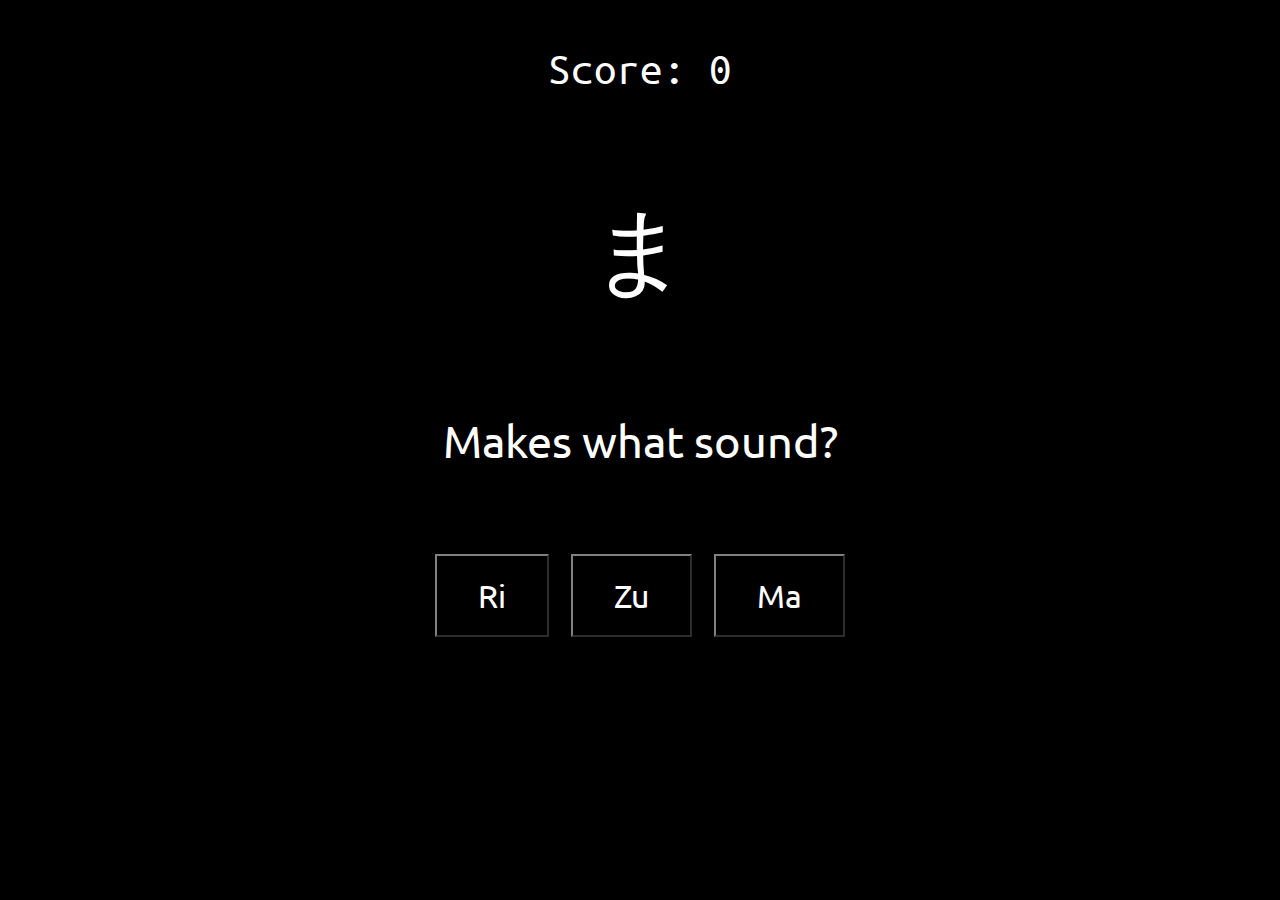
<file: learn/hiragana.html>
<!DOCTYPE html>
<meta charset="UTF-8">
<html>
    <head>
        <title>Hiragana Game</title>
        <link rel="icon" type="image/gif" href="../favicon.png">
        <style>
            @font-face { font-family: ubuntu-th; src: url('../fonts/Ubuntu-Th.ttf'); }
            @font-face { font-family: ubuntu-r; src: url('../fonts/Ubuntu-R.ttf'); }
            @font-face { font-family: ubuntu-mono; src: url('../fonts/UbuntuMono-R.ttf'); }
            .display {
                font-family: ubuntu-r;
                text-align: center;
                font-size: 7.5vw;
            }
            .hotbar {
                font-family: ubuntu-r;
                text-align: center;
                font-size: 7.5vw;
            }
            .buttonA {
                border-color: Grey;
                background-color: Black;
                color: White;
                padding: 1.5vw 3.2vw;
                font-family: ubuntu-r;
                font-size: 2.5vw;
            }
            .buttonB {
                border-color: Grey;
                background-color: Black;
                color: White;
                padding: 1.5vw 3.2vw;
                font-family: ubuntu-r;
                font-size: 2.5vw;
            }
            .buttonC {
                border-color: Grey;
                background-color: Black;
                color: White;
                padding: 1.5vw 3.2vw;
                font-family: ubuntu-r;
                font-size: 2.5vw;
            }
            .response {
                font-family: ubuntu-r;
                text-align: center;
                font-size: 3.5vw;
            }
            .sound {
                font-family: ubuntu-r;
                text-align: center;
                font-size: 3.5vw;
            }
            .score {
                font-family: ubuntu-mono;
                text-align: center;
                font-size: 3.5vw;
            }
            body {
                background-color: Black;
                color: White;
            }
        </style>
    </head>
    <body onload="UpdateDisplay()">
        <div class="display">
            <p id="score" class="score">Score: 0</p>
            <p id="symbol" class="symbol">?</p>
            <p class="sound">Makes what sound?</p>
        <div class="hotbar">
            <input
                id="buttonA"
                class="buttonA"
                type="button"
                value="Toggle"
                onclick="UniversalOnClick(0)"
            />
            <input
                id="buttonB"
                class="buttonB"
                type="button"
                value="Toggle"
                onclick="UniversalOnClick(1)"
            />
            <input
                id="buttonC"
                class="buttonC"
                type="button"
                value="Toggle"
                onclick="UniversalOnClick(2)"
            />
        </div>
        <div class="feedback">
            <p id="response" class="response"></p>
        </div>
        <script>
            var letters = [
                "あ","い","う","え","お","か","が","き","ぎ","く","ぐ","け","げ",
                "こ","ご","さ","ざ","し","じ","す","ず","せ","ぜ","そ","ぞ","た",
                "だ","ち","ぢ","つ","づ","て","で","と","ど","な","に","ぬ","ね",
                "の","は","ば","ぱ","ひ","び","ぴ","ふ","ぶ","ぷ","へ","べ","ぺ",
                "ほ","ぼ","ぽ","ま","み","む","め","も","や","ゆ","よ","ら","り",
                "る","れ","ろ","わ","ゐ","ゑ","を","ん","ゔ"
            ];
            var sounds = [
                "A","I","U","E","O","Ka","Ga","Ki","Gi","Ku","Gu","Ke","Ge",
                "Ko","Go","Sa","Za","Si","Zi","Su","Zu","Se","Ze","So","Zo","Ta",
                "Da","Ti","Di","Tu","Du","Te","De","To","Do","Na","Ni","Nu","Ne",
                "No","Ha","Ba","Pa","Hi","Bi","Pi","Hu","Bu","Pu","He","Be","Pe",
                "Ho","Bo","Po","Ma","Mi","Mu","Me","Mo","Ya","Yu","Yo","Ra","Ri",
                "Ru","Re","Ro","Wa","Wi","We","Wo","N","Vu"
            ];
            var correctIndex = 0; var score = 0;
            function UniversalOnClick (clickIndex) {

                if (clickIndex == correctIndex) {

                    new Audio("../sounds/orb.mp3").play();
                    SetGoodFeedback();

                    score++;
                    document.getElementById("score").innerHTML = "Score: " + score;

                    UpdateDisplay();

                } else {

                    new Audio("../sounds/fail.mp3").play();
                    SetBadFeedback();

                    score = 0;
                    document.getElementById("score").innerHTML = "Score: " + score;
                }
            }
            function UpdateDisplay () {

                var index = Math.floor(Math.random() * letters.length);

                document.getElementById("symbol").innerHTML = letters[index];

                var x = Math.floor(Math.random() * 3);
                correctIndex = x;

                document.getElementById("buttonA").value = sounds[Math.floor(Math.random() * sounds.length)];
                document.getElementById("buttonB").value = sounds[Math.floor(Math.random() * sounds.length)];
                document.getElementById("buttonC").value = sounds[Math.floor(Math.random() * sounds.length)];

                if (x == 0) document.getElementById("buttonA").value = sounds[index];
                if (x == 1) document.getElementById("buttonB").value = sounds[index];
                if (x == 2) document.getElementById("buttonC").value = sounds[index];
            }
            var feedbackGood = [
                "nice!", "nice one!", "woohoo", "epic!",
                "good work!", "you got it right there"
            ];
            var feedbackBad = [
                "nice one baka", "baka!", "baka baka baka",
                "you suck", "aaaand you failed", "try again",
                "youll get it next time", "maybe not that one",
                "it aint that one lol", "again!", "nice work baka"
            ];
            function SetGoodFeedback () {

                document.getElementById("response").innerHTML = feedbackGood[Math.floor(Math.random() * feedbackGood.length)];
            }
            function SetBadFeedback () {

                document.getElementById("response").innerHTML = feedbackBad[Math.floor(Math.random() * feedbackBad.length)];
            }
        </script>
    </body>
</html>
<!--
    アイウエオカガキギクグケゲコゴサザシジスズセゼソゾタダチヂッツヅテデトドナニヌネノハバパヒビピフブプヘベペホボポマミムメモヤユヨラリルレロワヰヱヲンヴ
>
</file>
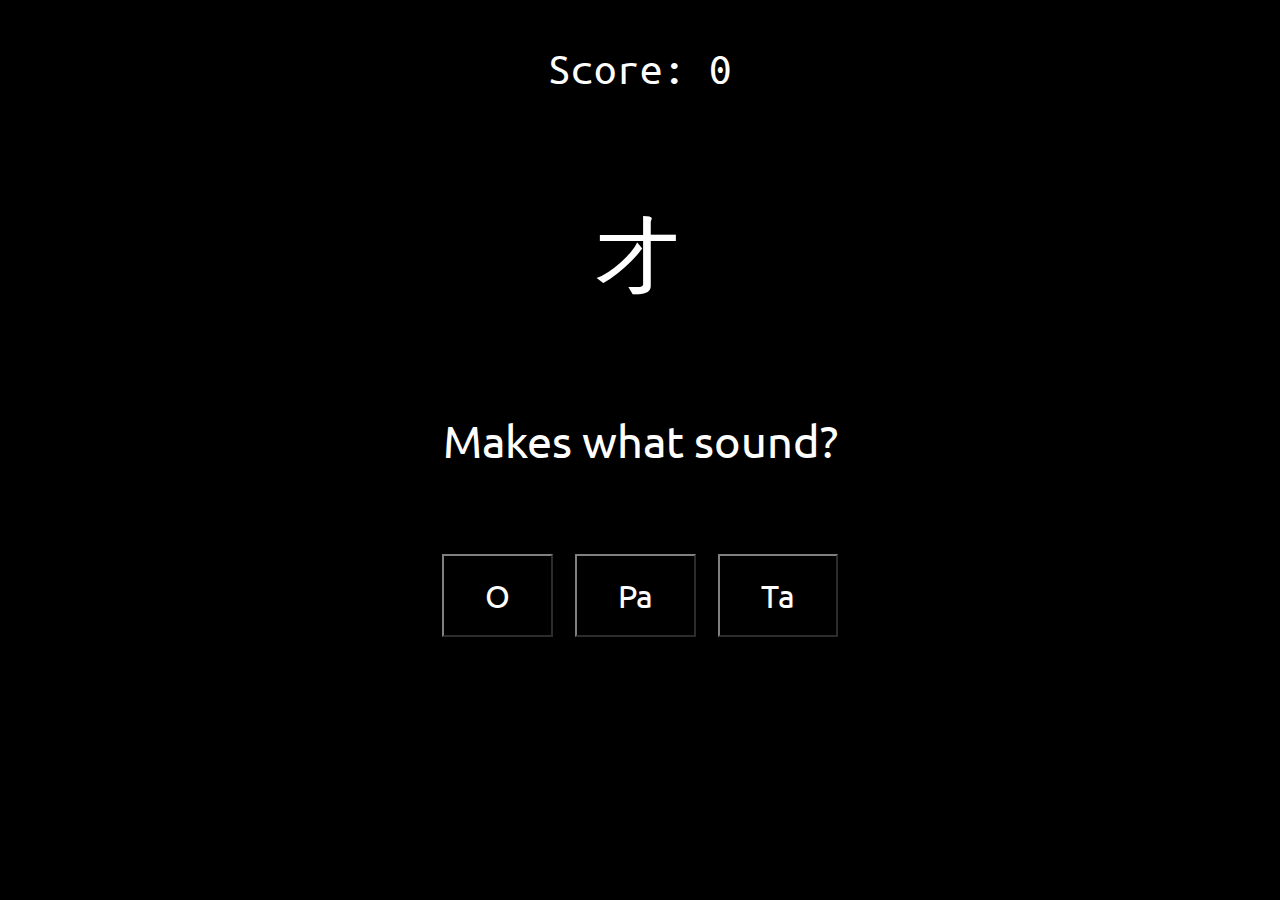
<file: learn/katakana.html>
<!DOCTYPE html>
<meta charset="UTF-8">
<html>
    <head>
        <title>Katakana Game</title>
        <link rel="icon" type="image/gif" href="../favicon.png">
        <style>
            @font-face { font-family: ubuntu-th; src: url('../fonts/Ubuntu-Th.ttf'); }
            @font-face { font-family: ubuntu-r; src: url('../fonts/Ubuntu-R.ttf'); }
            @font-face { font-family: ubuntu-mono; src: url('../fonts/UbuntuMono-R.ttf'); }
            .display {
                font-family: ubuntu-r;
                text-align: center;
                font-size: 7.5vw;
            }
            .hotbar {
                font-family: ubuntu-r;
                text-align: center;
                font-size: 7.5vw;
            }
            .buttonA {
                border-color: Grey;
                background-color: Black;
                color: White;
                padding: 1.5vw 3.2vw;
                font-family: ubuntu-r;
                font-size: 2.5vw;
            }
            .buttonB {
                border-color: Grey;
                background-color: Black;
                color: White;
                padding: 1.5vw 3.2vw;
                font-family: ubuntu-r;
                font-size: 2.5vw;
            }
            .buttonC {
                border-color: Grey;
                background-color: Black;
                color: White;
                padding: 1.5vw 3.2vw;
                font-family: ubuntu-r;
                font-size: 2.5vw;
            }
            .response {
                font-family: ubuntu-r;
                text-align: center;
                font-size: 3.5vw;
            }
            .sound {
                font-family: ubuntu-r;
                text-align: center;
                font-size: 3.5vw;
            }
            .score {
                font-family: ubuntu-mono;
                text-align: center;
                font-size: 3.5vw;
            }
            body {
                background-color: Black;
                color: White;
            }
        </style>
    </head>
    <body onload="UpdateDisplay()">
        <div class="display">
            <p id="score" class="score">Score: 0</p>
            <p id="symbol" class="symbol">?</p>
            <p class="sound">Makes what sound?</p>
        <div class="hotbar">
            <input
                id="buttonA"
                class="buttonA"
                type="button"
                value="Toggle"
                onclick="UniversalOnClick(0)"
            />
            <input
                id="buttonB"
                class="buttonB"
                type="button"
                value="Toggle"
                onclick="UniversalOnClick(1)"
            />
            <input
                id="buttonC"
                class="buttonC"
                type="button"
                value="Toggle"
                onclick="UniversalOnClick(2)"
            />
        </div>
        <div class="feedback">
            <p id="response" class="response"></p>
        </div>
        <script>
            var letters = [
                "ア","イ","ウ","エ","オ","カ","ガ","キ","ギ","ク","グ","ケ","ゲ",
                "コ","ゴ","サ","ザ","シ","ジ","ス","ズ","セ","ゼ","ソ","ゾ","タ",
                "ダ","チ","ヂ","ツ","ヅ","テ","デ","ト","ド","ナ","ニ","ヌ","ネ",
                "ノ","ハ","バ","パ","ヒ","ビ","ピ","フ","ブ","プ","ヘ","ベ","ペ",
                "ホ","ボ","ポ","マ","ミ","ム","メ","モ","ヤ","ユ","ヨ","ラ","リ",
                "ル","レ","ロ","ワ","ヰ","ヱ","ヲ","ン","ヴ"
            ];
            var sounds = [
                "A","I","U","E","O","Ka","Ga","Ki","Gi","Ku","Gu","Ke","Ge",
                "Ko","Go","Sa","Za","Si","Zi","Su","Zu","Se","Ze","So","Zo","Ta",
                "Da","Ti","Di","Tu","Du","Te","De","To","Do","Na","Ni","Nu","Ne",
                "No","Ha","Ba","Pa","Hi","Bi","Pi","Hu","Bu","Pu","He","Be","Pe",
                "Ho","Bo","Po","Ma","Mi","Mu","Me","Mo","Ya","Yu","Yo","Ra","Ri",
                "Ru","Re","Ro","Wa","Wi","We","Wo","N","Vu"
            ];
            var correctIndex = 0; var score = 0;
            function UniversalOnClick (clickIndex) {

                if (clickIndex == correctIndex) {

                    new Audio("../sounds/orb.mp3").play();
                    SetGoodFeedback();

                    score++;
                    document.getElementById("score").innerHTML = "Score: " + score;

                    UpdateDisplay();

                } else {

                    new Audio("../sounds/fail.mp3").play();
                    SetBadFeedback();

                    score = 0;
                    document.getElementById("score").innerHTML = "Score: " + score;
                }
            }
            function UpdateDisplay () {

                var index = Math.floor(Math.random() * letters.length);

                document.getElementById("symbol").innerHTML = letters[index];

                var x = Math.floor(Math.random() * 3);
                correctIndex = x;

                document.getElementById("buttonA").value = sounds[Math.floor(Math.random() * sounds.length)];
                document.getElementById("buttonB").value = sounds[Math.floor(Math.random() * sounds.length)];
                document.getElementById("buttonC").value = sounds[Math.floor(Math.random() * sounds.length)];

                if (x == 0) document.getElementById("buttonA").value = sounds[index];
                if (x == 1) document.getElementById("buttonB").value = sounds[index];
                if (x == 2) document.getElementById("buttonC").value = sounds[index];
            }
            var feedbackGood = [
                "nice!", "nice one!", "woohoo", "epic!",
                "good work!", "you got it right there"
            ];
            var feedbackBad = [
                "nice one baka", "baka!", "baka baka baka",
                "you suck", "aaaand you failed", "try again",
                "youll get it next time", "maybe not that one",
                "it aint that one lol", "again!", "nice work baka"
            ];
            function SetGoodFeedback () {

                document.getElementById("response").innerHTML = feedbackGood[Math.floor(Math.random() * feedbackGood.length)];
            }
            function SetBadFeedback () {

                document.getElementById("response").innerHTML = feedbackBad[Math.floor(Math.random() * feedbackBad.length)];
            }
        </script>
    </body>
</html>
<!--
    アイウエオカガキギクグケゲコゴサザシジスズセゼソゾタダチヂッツヅテデトドナニヌネノハバパヒビピフブプヘベペホボポマミムメモヤユヨラリルレロワヰヱヲンヴ
>
</file>
